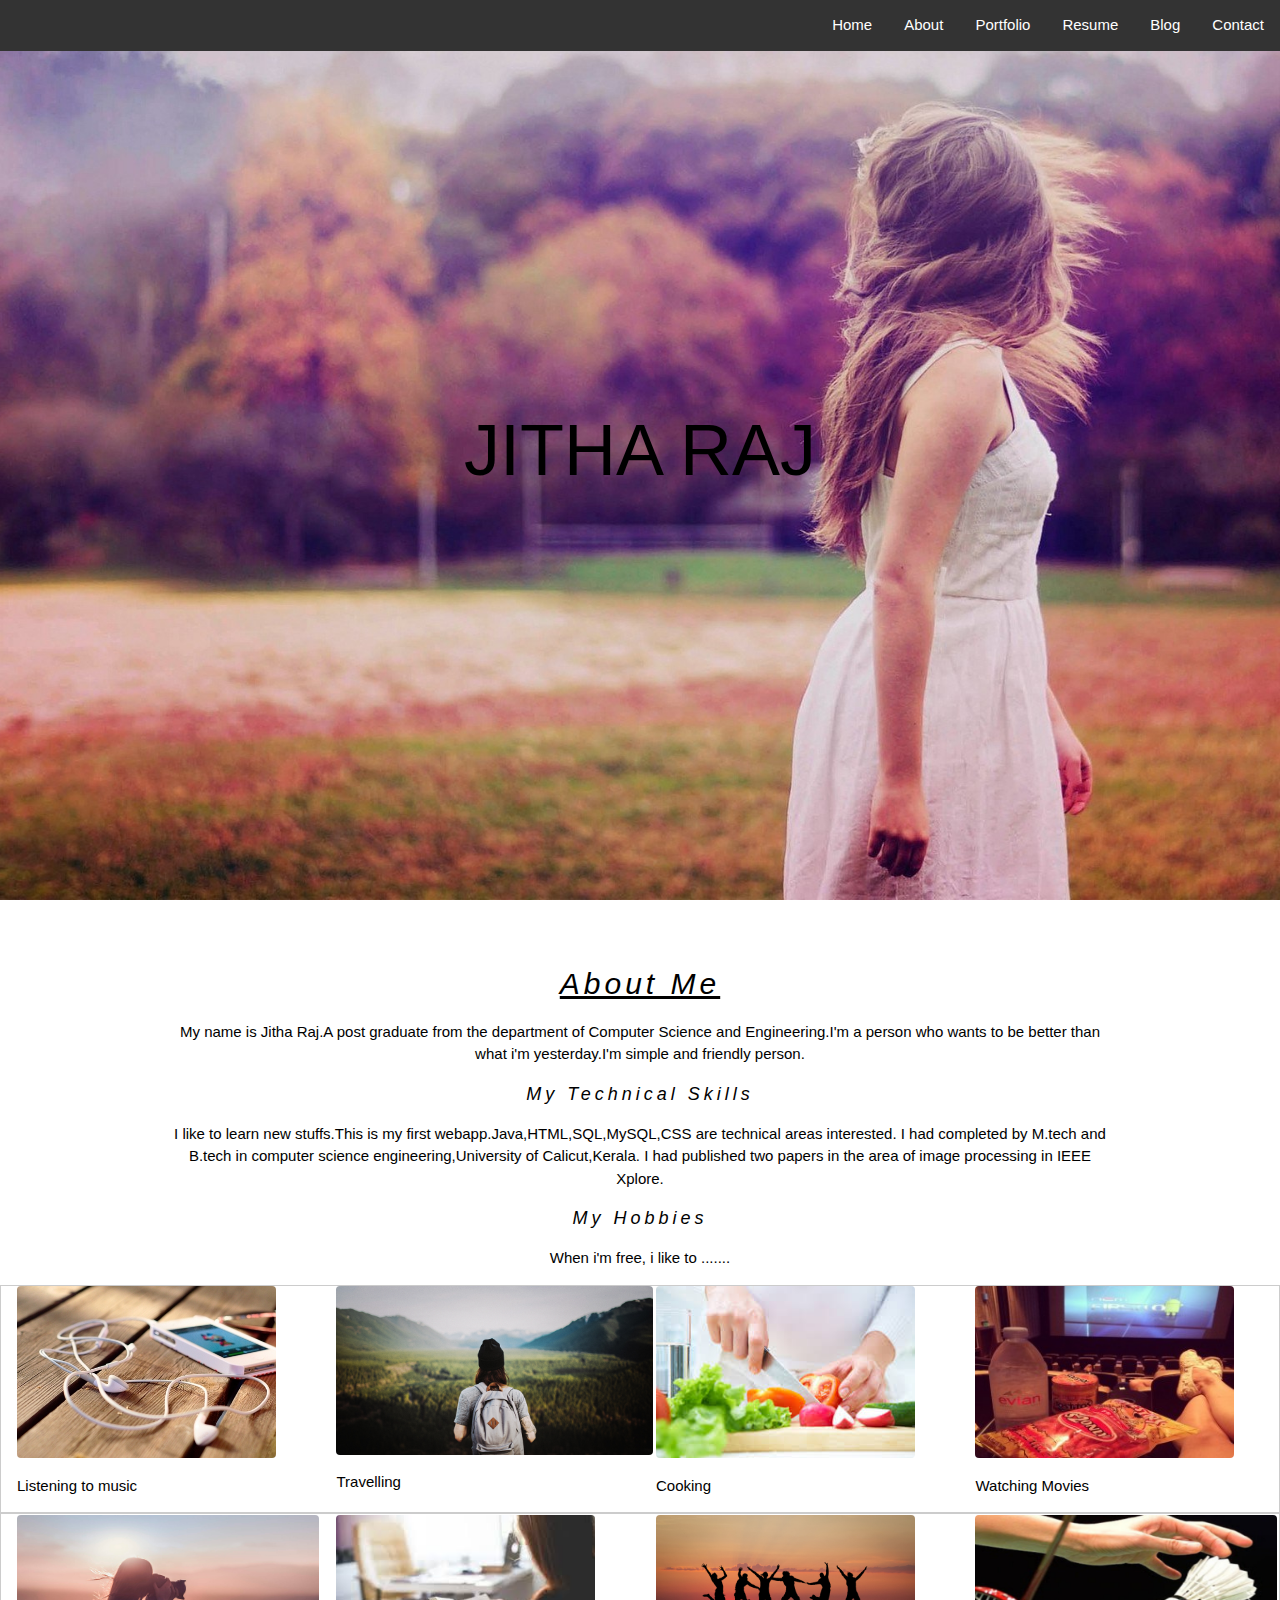
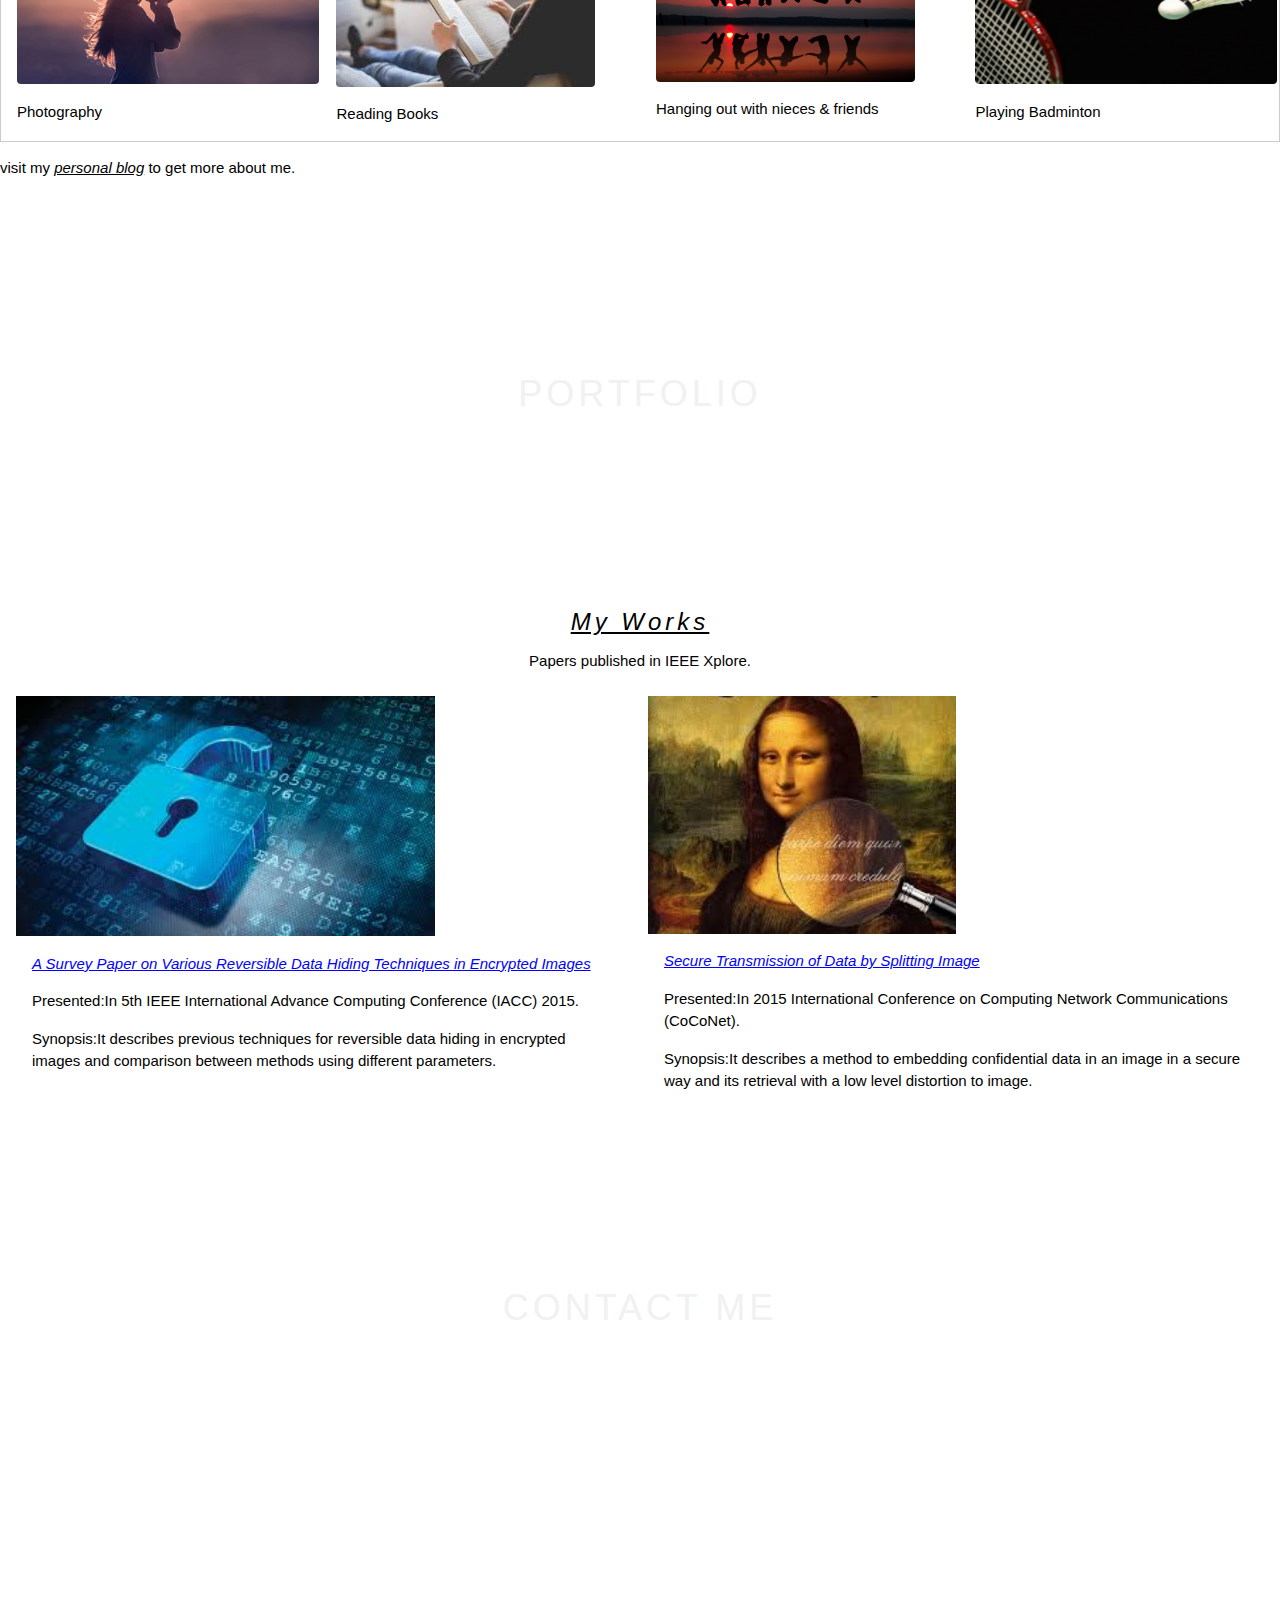
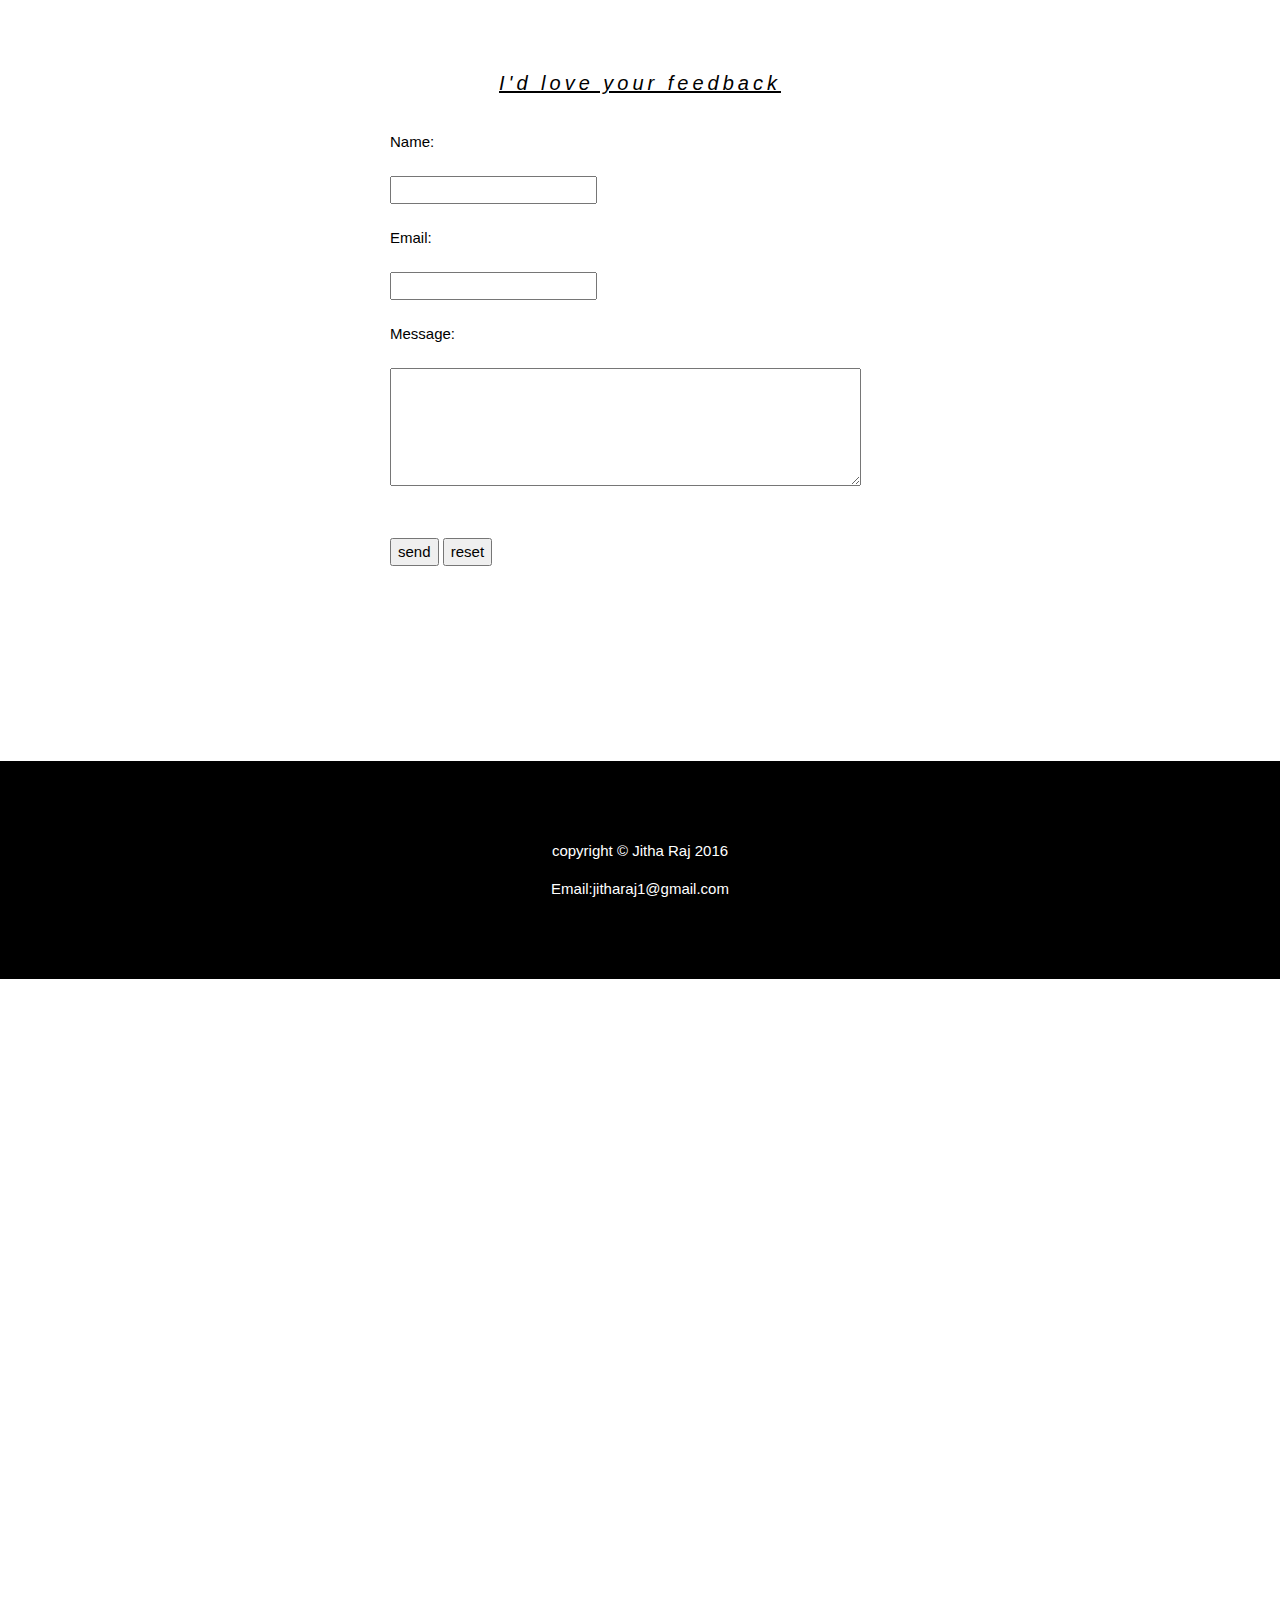
<file: index.html>
<!DOCTYPE html>
<html>
<head>
<meta charset="UTF-8">

<meta name="viewport" content="width=device-width,initial 	scale=1"/> 
<link 
rel="stylesheet"href="w3.css">
<link href="style2.css" rel="stylesheet" />

<link rel="stylesheet" href="https://cdnjs.cloudflare.com/ajax/libs/font-awesome/4.3.0/css/font-awesome.min.css"> 
<link rel="stylesheet" href="w3-theme-black.css">

</head>
	           <!-- Navigation -->
	<nav>	
		<ul class="alignright" >
 		 <li><a href="#contact">Contact</a></li> 
                 <li><a href="blog.html">Blog</a></li> 
  		<li><a href="resume.html">Resume</a></li> 
                <li><a href="#portfolio">Portfolio</a></li> 
		<li><a href="#about">About</a></li>
		<li><a classhref="#home">Home</a></li>
		</ul>
	</nav>


<body>
<div class="bgimg w3-display-container w3-animate-opacity   w3-text-white">
  
  </div>
  <div class="w3-display-middle w3-xxlarge">
    <h1>JITHA RAJ</h1>
      </div>

  <!-- Page content -->
 <div class="parallax"></div>
		<!-- A bit about me-->
     		<a name="about">
		<section class="w3-content w3-center  w3-container style="max-width:2000px; margin-top:20px">
    <h2 class="w3-wide"><i>About Me</i></h2>

    <p>My name is Jitha Raj.A post graduate from the department of Computer Science and Engineering.I'm a person who wants to be better than what i'm yesterday.I'm simple and friendly person.</p>
<h5 class="w3-wide"><i>My Technical Skills</i></h5>
<p>I like to learn new stuffs.This is my first webapp.Java,HTML,SQL,MySQL,CSS are technical areas interested. I had completed by M.tech and B.tech in computer science engineering,University of Calicut,Kerala. I had published two papers in the area of image processing in IEEE Xplore.</p>
        <h5 class="w3-wide"><i>My Hobbies</i></h5>
<p>When i'm free, i like to ....... </p>
</section>
<div class="w3-row w3-border">
      <div class="w3-quarter w3-container">
       <img src="music.jpg" class="w3-round alt="Random Name"          style="width:90%">
       <p>Listening to music</p>
      </div>
      <div class="w3-quarter  w3-container">
              <img src="travel.jpg" class="w3-round alt="Random 	Name" style="width:110%">
 	 <p>Travelling</p>
      </div>
      <div class="w3-quarter  w3-container">
        <img src="cooking.jpg" class="w3-round" alt="Random 	Name" style="width:90%">
	<p>Cooking</p>
	</div>
     <div class="w3-quarter  w3-container">
              <img src="movie.jpg" class="w3-round alt="Random       Name" style="width:90%">
     <p>Watching Movies</p>
      </div>    
    </div>
  <div class="w3-row w3-border">
      <div class="w3-quarter w3-container">
       <img src="photography.jpg" class="w3-round alt="Random Name" style="width:105%">
       <p>Photography</p>
      </div>
      <div class="w3-quarter  w3-container">
              <img src="read.jpg" class="w3-round alt="Random 	Name" style="width:90%">
 	 <p>Reading Books</p>
      </div>
      <div class="w3-quarter  w3-container">
        <img src="friends.jpg" class="w3-round" alt="Random 	Name" style="width:90%">
	<p>Hanging out with nieces & friends</p>
	</div>
     <div class="w3-quarter  w3-container">
              <img src="badm.jpg" class="w3-round alt="Random       Name" style="width:105%">
     <p>Playing Badminton</p>
      </div>    
    </div>
  </div>
<p>visit my  <a href="https://jitharaj.wordpress.com"><i>personal blog</i></a> to get more about me.</p> 
   </a>
		<!-- Portfolio-->
  <!-- Second Parallax Image with Portfolio Text -->
  <div class="bgimg-2 w3-display-container">
  <div class="w3-display-middle">
    <span class="w3-xxlarge w3-text-light-grey w3-wide">PORTFOLIO</span>
  </div>
</div>
		<a name="portfolio">
		<section class="w3-content w3-center  w3-container style="max-width:2000px; margin-top:20px">
	 <h3 class="w3-wide"><i>My Works</i></h3>
	
Papers published in IEEE Xplore.
	</section>
<br>
	
	

<!-- First Photo Grid-->
  <div class="w3-row-padding">
    <div class="w3-half w3-container w3-margin-bottom">
      <img src="t1.jpg" alt="Data hiding techniques" style="width:68%" class="w3-hover-opacity">
      <div class="w3-container w3-white">
        <p style= color:blue;> <a title="View A Survey Paper on Various Reversible Data Hiding Techniques in Encrypted Images on Scribd" href="https://www.scribd.com/document/330830317/A-Survey-Paper-on-Various-Reversible-Data-Hiding-Techniques-in-Encrypted-Images?secret_password=c2JR4ejjK8iJAadDlxjD#from_embed"  style="text-decoration: underline;" ><i>A Survey Paper on Various Reversible Data Hiding Techniques in Encrypted Images</i></a> <a title="View jitha's profile on Scribd" href="https://www.scribd.com/user/337967870/jitha#from_embed"  style="text-decoration: underline;" ></a></p>
<p>Presented:In 5th IEEE International Advance Computing Conference (IACC) 2015.</p>
        <p>Synopsis:It describes previous techniques for reversible data hiding in encrypted images and comparison between methods using different parameters.</p>
      </div>
    </div>
    
    <div class="w3-half w3-container">
      <img src="s2.jpg" alt="Steganography" style="width:50%" class="w3-hover-opacity">
      <div class="w3-container w3-white">
        <p style= color:blue;>   <a title="View Secure Transmission of Data by Splitting Image on Scribd" href="https://www.scribd.com/document/330829966/Secure-Transmission-of-Data-by-Splitting-Image#from_embed"  style="text-decoration: underline;" ><i>Secure Transmission of Data by Splitting Image</i></a>  <a title="View jitha's profile on Scribd" href="https://www.scribd.com/user/337967870/jitha#from_embed"  style="text-decoration: underline;" ></a></p>
<p>Presented:In 2015 International  Conference on Computing Network Communications (CoCoNet).</p>
        <p>Synopsis:It describes a method to embedding confidential data in an image in a secure way and its retrieval with a low level distortion to image.</p>
      </div>
    </div>
  </div>
</a>
<!-- Third Parallax Image with Portfolio Text -->
<div class="bgimg-3 w3-display-container ">
  <div class="w3-display-middle">
     <span class="w3-xxlarge w3-text-light-grey w3-wide">CONTACT ME</span>
  </div>
</div>
	<!-- Contact-->
	<a name="contact">
	<div id="page-wrap">
	<section class="w3-content w3-center  w3-container 		style="max-width:2000px; margin-top:20px">	
	<h4 class="w3-wide"> <i>I'd love your feedback</i></h4><br></section>
<form method="post" action="mailto:jitharaj1@gmail.com" 
enctype="text/plain">
Name:<br><br><input type="text" name= "name"><br><br>
Email:
<br><br><input type="text" name="email"><br><br>
Message:<br><br><textarea cols="50" rows="5" name="message" placeholder="  "></textarea><br><br>
<br>
<input type="submit" value="send">
<input type="reset" value="reset">
</form>	
   
   
  </div>
<br>	
<br>
</div>

	</a>
<!-- Footer -->
<footer class="w3-center w3-black w3-padding-64 >
 <div class="w3-xlarge w3-section">
<p>
<!-- AddToAny BEGIN -->
<div class="a2a_kit a2a_kit_size_32 a2a_default_style">
<a class="a2a_button_facebook"></a>
<a class="a2a_button_github" data-a2a-follow="torvalds"></a>
<a class="a2a_button_twitter"></a>
<a class="a2a_button_google_plus"></a>
<a class="a2a_button_linkedin"></a>
</div>
<script async src="https://static.addtoany.com/menu/page.js"></script>
<!-- AddToAny END -->
 </div>	</p>
    <p class="copyright text-muted">copyright &copy; Jitha Raj 2016 </p>  
        <p>Email:jitharaj1@gmail.com</p>
    </div>
  </div>
</div>

</footer>
	<div class="parallax"></div>

<script type="text/javascript" src="main.js">
</script>



</body>
</html>
</file>
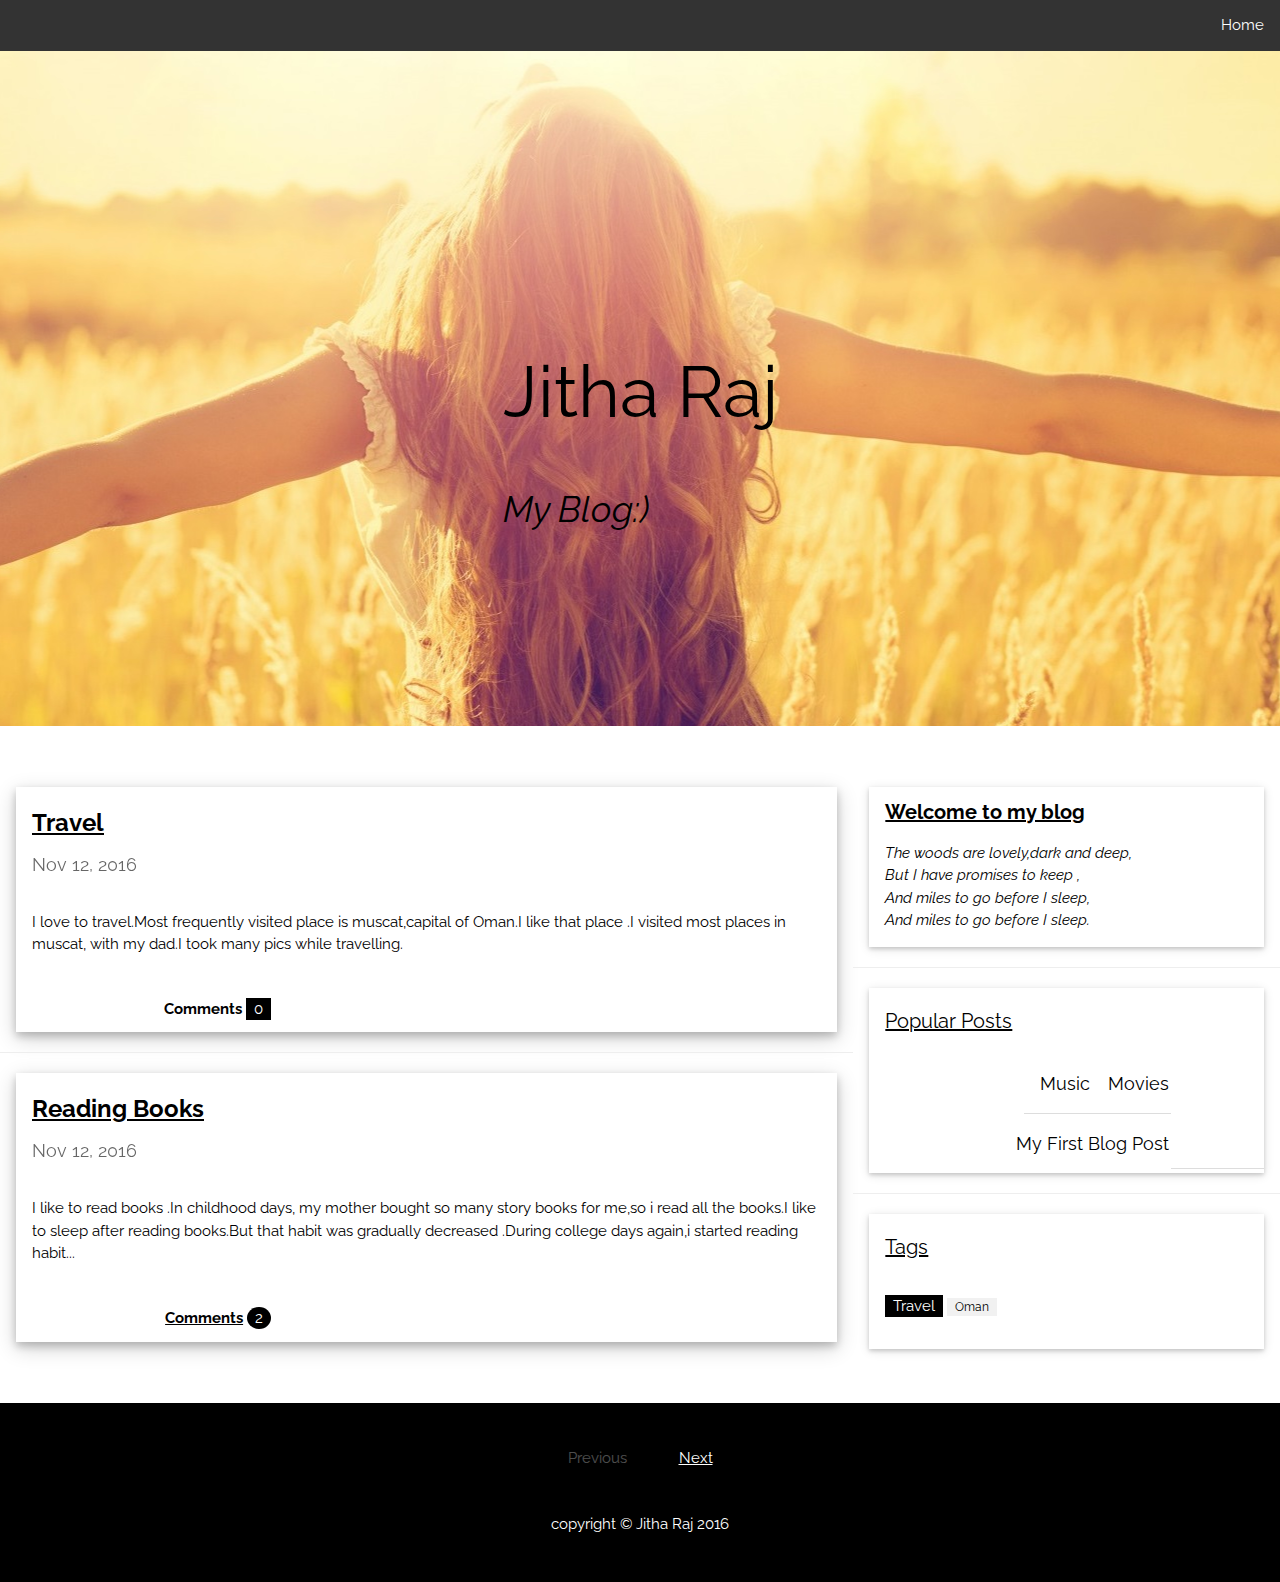
<file: blog.html>
<!DOCTYPE html>
<html>
<head>
<meta charset="UTF-8">
<meta name="viewport" content="width=device-width, initial-scale=1">
<link rel="stylesheet" href="w3.css">
<link rel="stylesheet" href="style.css">
<link rel="stylesheet" href="https://fonts.googleapis.com/css?family=Raleway">
</head>
         <!-- Navigation -->
	<nav>	
		<ul class="alignright" >
		 <li><a href="index.html">Home</a></li>
		</ul>
	</nav>
<body>
<div class="bgimg w3-display-container w3-animate-opacity w3-text-white">
   </div>
  <div class="w3-display-middle w3-xxlarge">
  <h1>Jitha Raj</h1>
  <p><i>My Blog:)</i></p>
</div>
<div id="bimage"></div>
<!-- Grid -->
<div class="w3-row">
<br>
<br>
<!-- Blog entries -->
<div class="w3-col l8 s12">
  <!-- Blog entry -->
  <div class="w3-card-4 w3-margin w3-white">
        <div class="w3-container w3-padding-8">
      <h3><a href="travel.html"><b>Travel</b></a></h3>
      <h5> <span class="w3-opacity">Nov 12, 2016</span></h5>
    </div>

    <div class="w3-container">
      <p>I love to travel.Most frequently  visited place is muscat,capital of Oman.I like that place .I visited most places in muscat, with my dad.I took many pics while travelling.</p>
      <div class="w3-row">
          <div class="w3-col m4 w3-hide-small">
          <p><span class="w3-padding-large w3-right"><b>Comments  </b> <span class="w3-tag">0</span></span></p>
        </div>
      </div>
    </div>
  </div>
  <hr>
 
  <!-- Blog entry -->
  <div class="w3-card-4 w3-margin w3-white">
 
    <div class="w3-container w3-padding-8">
      <h3><a href="read.html"><b>Reading Books</b></a></h3>
      <h5><span class="w3-opacity">Nov 12, 2016</span></h5>
    </div>

    <div class="w3-container">
      <p>I like to read books .In childhood days, my mother bought so many story books for me,so i read all the books.I like to sleep after reading books.But that habit was gradually decreased .During college days  again,i started reading habit... </p>
      <div class="w3-row">
        <div class="w3-col m8 s12">
                  </div>
        <div class="w3-col m4 w3-hide-small">
          <p><span class="w3-padding-large w3-right"><b><a class="muut" href="https://muut.com/i/jitharaj-imad/comments"  type="dynamic">Comments</a><script src="//cdn.muut.com/1/moot.min.js"></script> </b> <span class="w3-badge">2</span></span></p>
        </div>
      </div>
    </div>
  </div>
<!-- END BLOG ENTRIES -->
</div>

<!-- Introduction menu -->
<div class="w3-col l4">
  <!-- About Card -->
  <div class="w3-card-2 w3-margin w3-margin-top">
      <div class="w3-container w3-white">
      <h4><b>Welcome to my blog</b></h4>
      <p><i>The woods are lovely,dark and deep,</i><br>
 <i>But I have promises to keep ,</i><br> 
<i>And miles to go before I sleep,</i> <br>
<i>And miles to go before I sleep.</i></p>
    </div>
  </div><hr>
  
  <!-- Posts -->
  <div class="w3-card-2 w3-margin">
    <div class="w3-container w3-padding">
      <h4>Popular Posts</h4>
    </div>
    <ul class="w3-ul w3-hoverable w3-white">
      <li class="w3-padding-16">
        <class="w3-left w3-margin-right" style="width:50px">
        <span class="w3-large"><a href="food.html">Food</a></span><br>
        <span></span>
      </li>
      <li class="w3-padding-16">
        <class="w3-left w3-margin-right" style="width:50px">
        <span class="w3-large">Movies</span><br>
        <span></span>
      </li> 

      <li class="w3-padding-16">
        <class="w3-left w3-margin-right" style="width:50px">
        <span class="w3-large">Music</span><br>
       <span></span> 
      </li>   
      <li class="w3-padding-16 w3-hide-medium w3-hide-small">
        <class="w3-left w3-margin-right" style="width:50px">
        <span class="w3-large">My First Blog Post</span><br>
        <span></span>
      </li>  
    </ul>
  </div>
  <hr> 
 
  <!-- Labels / tags -->
  <div class="w3-card-2 w3-margin">
    <div class="w3-container w3-padding">
      <h4>Tags</h4>
    </div>
    <div class="w3-container w3-white">
    <p><span class="w3-tag w3-black w3-margin-bottom">Travel</span> <span class="w3-tag w3-light-grey w3-small w3-margin-bottom">Oman</span>

    </p>    </div>
  </div>
  
<!-- END Introduction Menu -->
</div>

<!-- END GRID -->
</div><br>

<!-- END w3-content -->
</div>

<!-- Footer -->
<footer class="w3-container w3-center w3-black w3-padding-32 w3-margin-top">
  <button class="w3-btn w3-disabled w3-padding-large w3-margin-bottom">Previous</button>
  <button class="w3-btn w3-padding-large w3-margin-bottom"><a href="blog1.html">Next</a> </button>


<!-- AddToAny BEGIN -->
<div class="a2a_kit a2a_kit_size_32 a2a_default_style">
<a class="a2a_button_facebook"></a>
<a class="a2a_button_github" data-a2a-follow="torvalds"></a>
<a class="a2a_button_twitter"></a>
<a class="a2a_button_google_plus"></a>
<a class="a2a_button_linkedin"></a>
</div>
<script async src="https://static.addtoany.com/menu/page.js"></script>
<!-- AddToAny END -->
   <p class="copyright text-muted">copyright &copy; Jitha Raj 2016</p>
</footer>

</body>
</html>
</file>
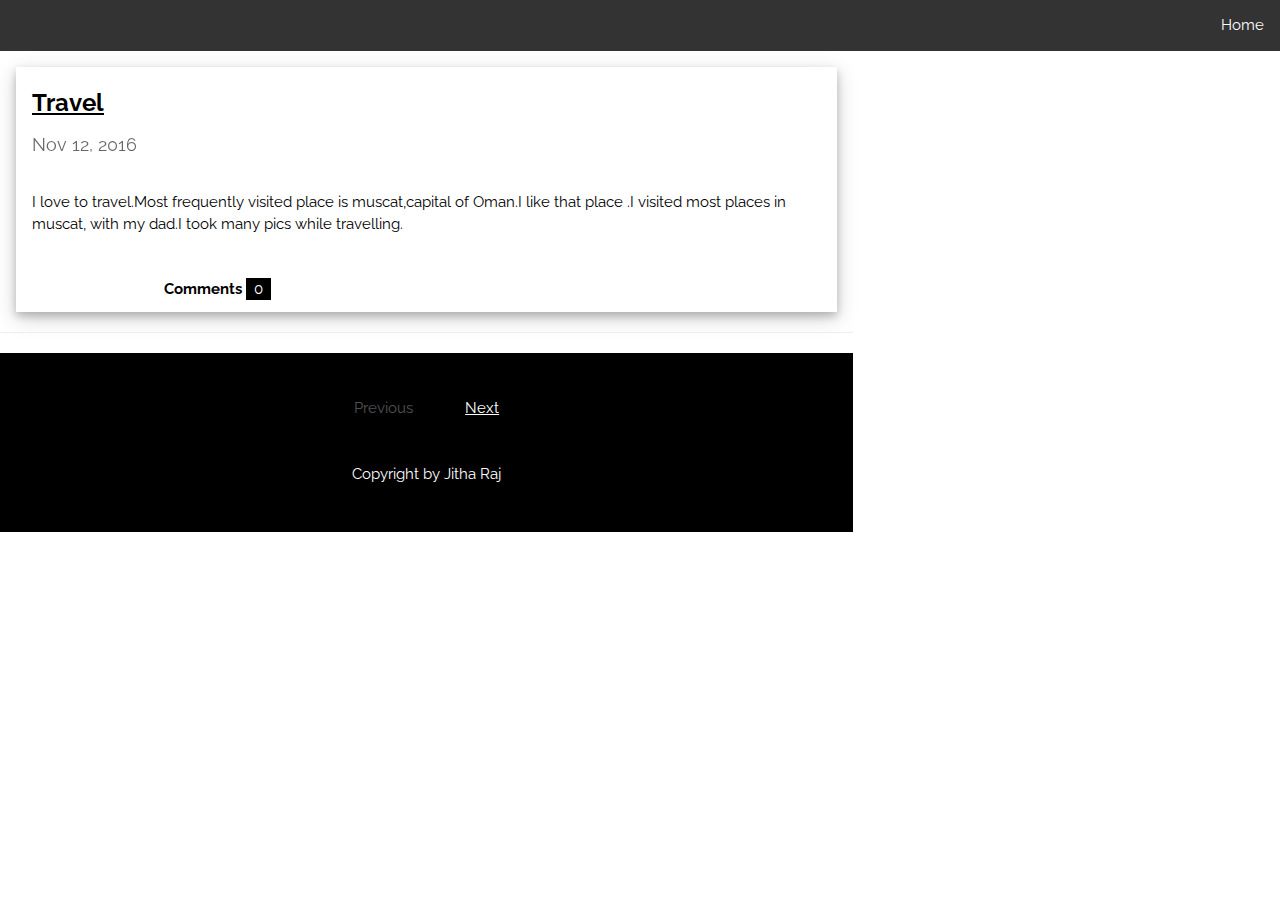
<file: blog1.html>
<!DOCTYPE html>
<html>
<head>
<meta charset="UTF-8">
<meta name="viewport" content="width=device-width, initial-scale=1">
<link rel="stylesheet" href="w3.css">
<link rel="stylesheet" href="style.css">
<link rel="stylesheet" href="https://fonts.googleapis.com/css?family=Raleway">
</head>
         <!-- Navigation -->
	<nav>	
		<ul class="alignright" >
		 <li><a href="index.html">Home</a></li>
		</ul>
	</nav>
<body>


<!-- Blog entries -->
<div class="w3-col l8 s12">
  <!-- Blog entry -->
  <div class="w3-card-4 w3-margin w3-white">
        <div class="w3-container w3-padding-8">
      <h3><a href="travel.html"><b>Travel</b></a></h3>
      <h5> <span class="w3-opacity">Nov 12, 2016</span></h5>
    </div>

    <div class="w3-container">
      <p>I love to travel.Most frequently  visited place is muscat,capital of Oman.I like that place .I visited most places in muscat, with my dad.I took many pics while travelling.</p>
      <div class="w3-row">
          <div class="w3-col m4 w3-hide-small">
          <p><span class="w3-padding-large w3-right"><b>Comments  </b> <span class="w3-tag">0</span></span></p>
        </div>
      </div>
    </div>
  </div>
  <hr>

<!-- Footer -->
<footer class="w3-container w3-center w3-black w3-padding-32 w3-margin-top">
  <button class="w3-btn w3-disabled w3-padding-large w3-margin-bottom">Previous</button>
  <button class="w3-btn w3-padding-large w3-margin-bottom"><a href="blog1.html">Next</a> </button>
<!-- AddToAny BEGIN -->
<div class="a2a_kit a2a_kit_size_32 a2a_default_style">
<a class="a2a_button_facebook"></a>
<a class="a2a_button_github" data-a2a-follow="torvalds"></a>
<a class="a2a_button_twitter"></a>
<a class="a2a_button_google_plus"></a>
<a class="a2a_button_linkedin"></a>
</div>
<script async src="https://static.addtoany.com/menu/page.js"></script>
<!-- AddToAny END -->

  <p>Copyright by Jitha Raj</p>
</footer>

</body>
</html>
</file>
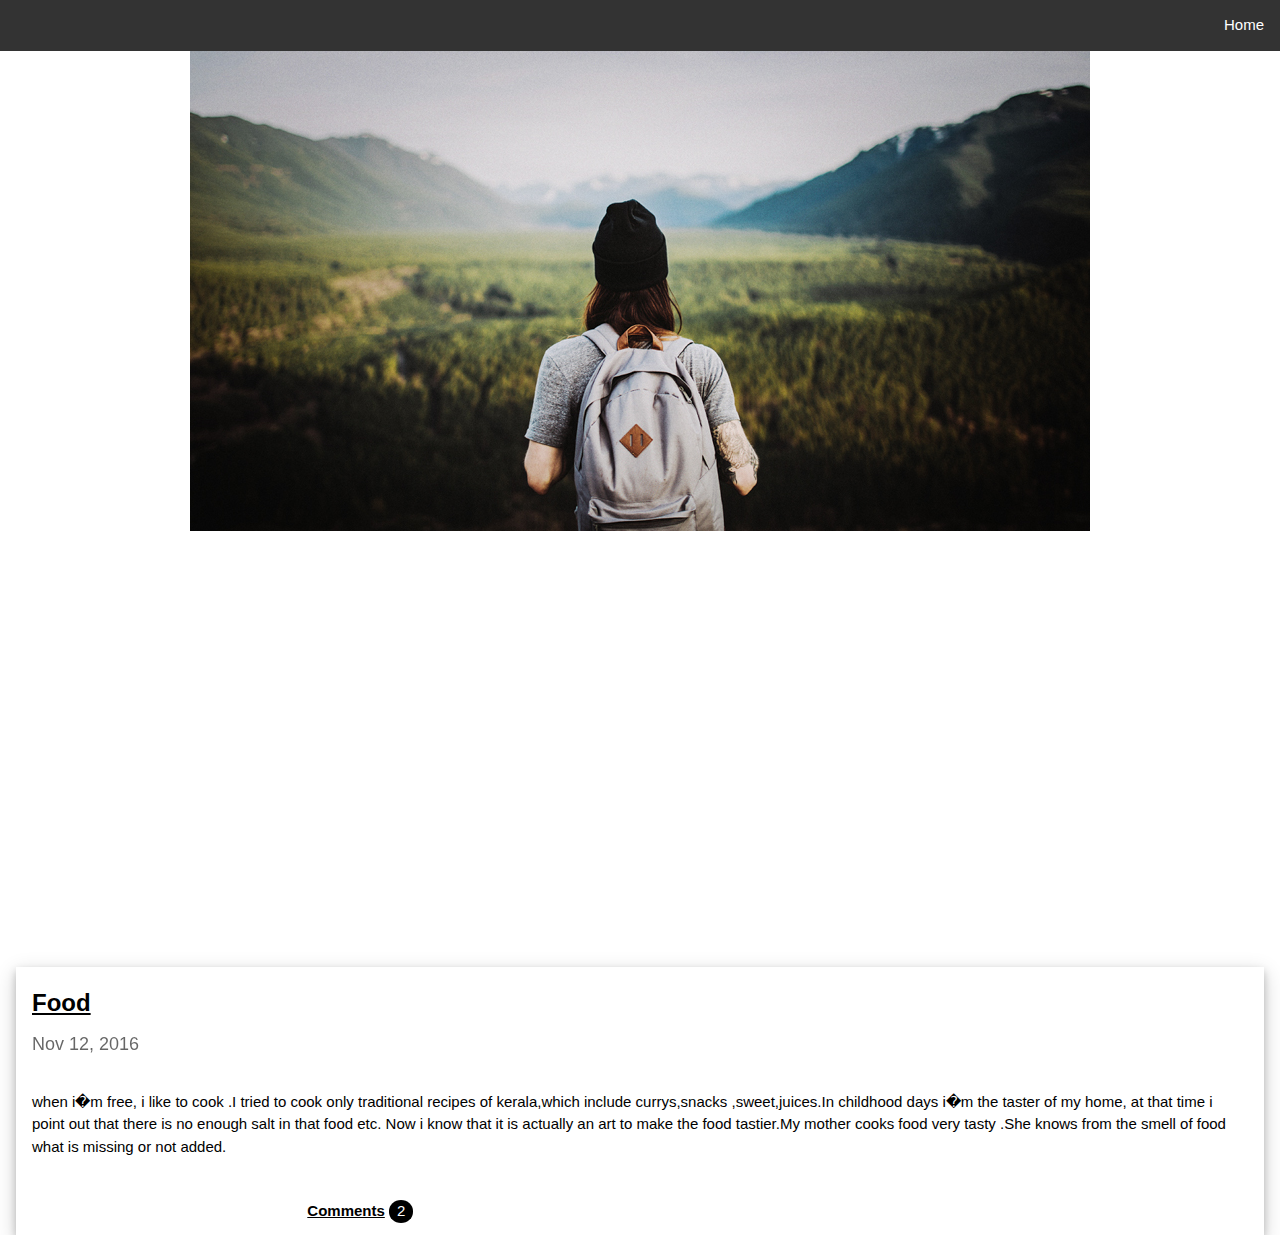
<file: food.html>
<!DOCTYPE html>
<html>
<head>
<meta charset="UTF-8">

<meta name="viewport" content="width=device-width,initial 	scale=1"/> 
<link 
rel="stylesheet"href="w3.css">
<link href="style.css" rel="stylesheet" />

<link rel="stylesheet" href="https://cdnjs.cloudflare.com/ajax/libs/font-awesome/4.3.0/css/font-awesome.min.css"> 
<link rel="stylesheet" href="w3-theme-black.css">

</head>
	           <!-- Navigation -->
	<nav>	
		<ul class="alignright" >
		<li><a href="blog.html">Home</a></li>
		</ul>
	</nav>

<body>
<div class="bgimg w3-display-container w3-animate-opacity w3-text-white">
   </div>
  <div class="w3-display-middle w3-xxlarge">
  <h1></h1>
  <p><i></i></p>
</div>
<div id="bimage">
<style>
body,html{
height:100%;
}
#bimage{
    background-image:url(travel.jpg);
  
    height:100%;
    background-position: top;
    background-repeat: no-repeat;
    bakground-size:cover;
} 
</style>
 </div>



<!-- Blog entry -->
  <div class="w3-card-4 w3-margin w3-white">
        <div class="w3-container w3-padding-8">
      <h3><b>Food</b></h3>
      <h5> <span class="w3-opacity">Nov 12, 2016</span></h5>
    </div>

    <div class="w3-container">
      <p>when i�m  free, i like  to cook .I tried to cook only traditional recipes of  kerala,which include  currys,snacks ,sweet,juices.In childhood days i�m the taster of my home, at that time i point out that there is no enough salt in that food etc. Now i know that it is actually  an art to make the food tastier.My mother cooks food very tasty .She knows from the smell  of food  what is missing or not added. </p>
 <div class="w3-row">
        <div class="w3-col m8 s12">
                  </div>
        <div class="w3-col m4 w3-hide-small">
          <p><span class="w3-padding-large w3-right"><b><a class="muut" href="https://muut.com/i/jitharaj-imad/comments"  type="dynamic">Comments</a><script src="//cdn.muut.com/1/moot.min.js"></script> </b> <span class="w3-badge">2</span></span></p>
        </div>
      </div>
    </div>
  </div>
</body>
</html>
</file>
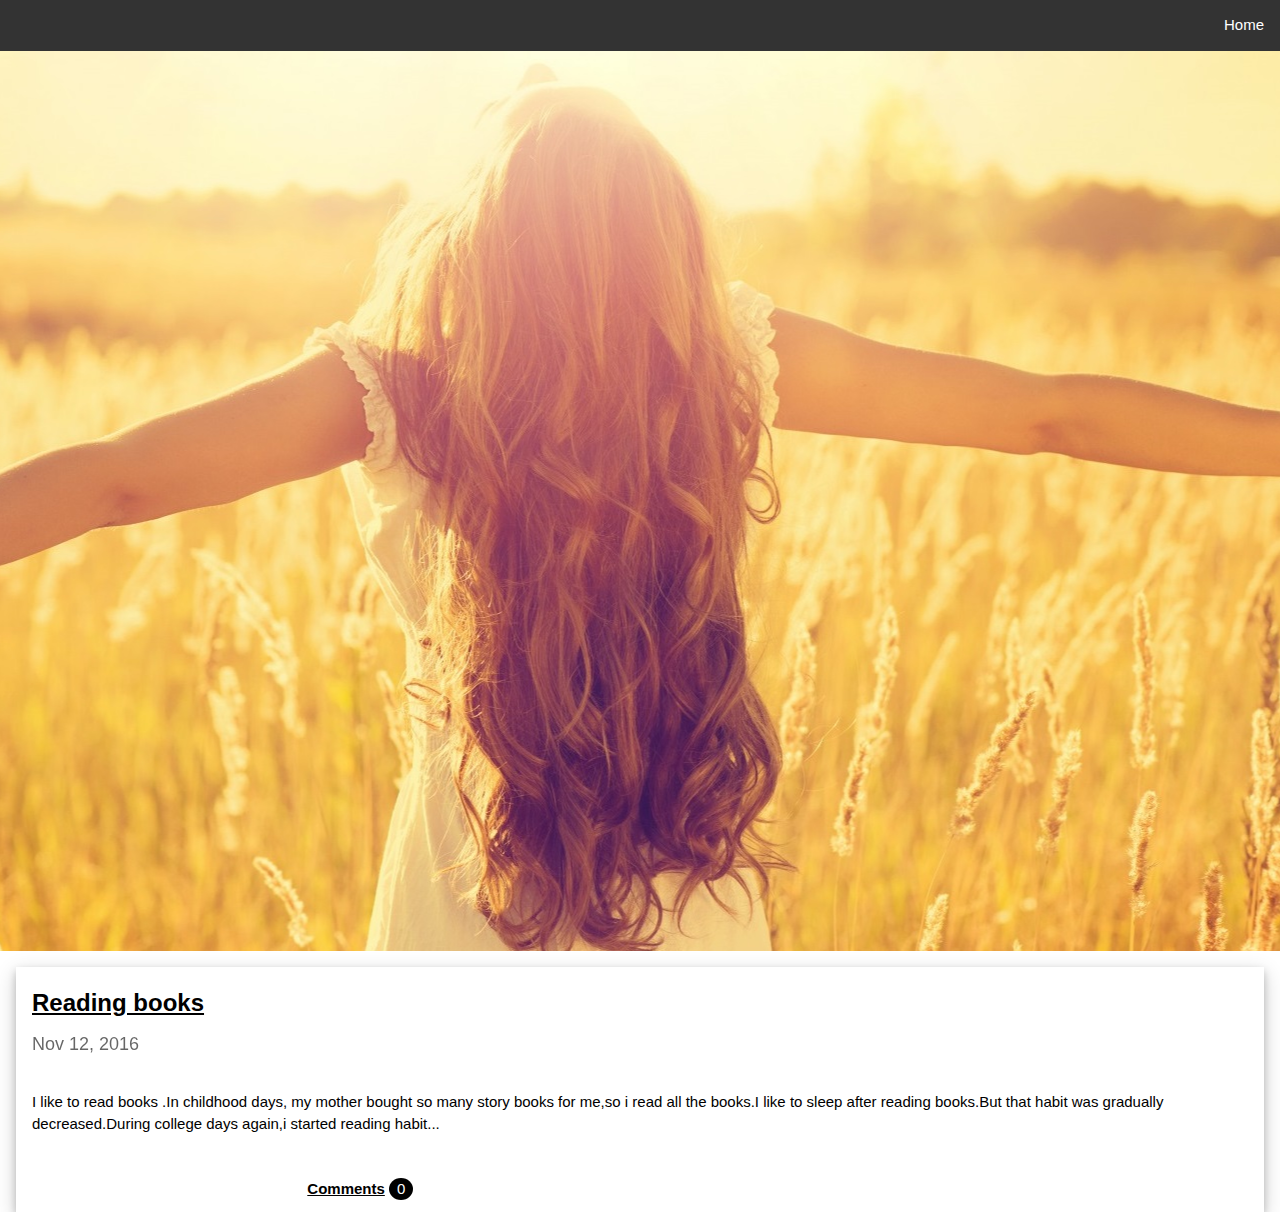
<file: read.html>
<!DOCTYPE html>
<html>
<head>
<meta charset="UTF-8">

<meta name="viewport" content="width=device-width,initial 	scale=1"/> 
<link 
rel="stylesheet"href="w3.css">
<link href="style.css" rel="stylesheet" />

<link rel="stylesheet" href="https://cdnjs.cloudflare.com/ajax/libs/font-awesome/4.3.0/css/font-awesome.min.css"> 
<link rel="stylesheet" href="w3-theme-black.css">

</head>
	           <!-- Navigation -->
	<nav>	
		<ul class="alignright" >
		<li><a href="blog.html">Home</a></li>
		</ul>
	</nav>

<body>
<div class="bgimg w3-display-container w3-animate-opacity w3-text-white">
   </div>
  <div class="w3-display-middle w3-xxlarge">
  <h1></h1>
  <p><i></i></p>
</div>
<div id="bimage">
<style>
body,html{
height:100%;
}
#bimage{
    background-image:url(g51.jpg);
    height:100%;
  
    background-position: top;
    background-repeat: no-repeat;
    bakground-size:cover;
} 
</style>
 </div>



<!-- Blog entry -->
  <div class="w3-card-4 w3-margin w3-white">
        <div class="w3-container w3-padding-8">
      <h3><b>Reading books</b></h3>
      <h5> <span class="w3-opacity">Nov 12, 2016</span></h5>
    </div>

    <div class="w3-container">
      <p>I like to read books .In childhood days, my mother bought so many story books for me,so i read all the books.I like to sleep after reading books.But that habit was gradually decreased.During college days  again,i started reading habit... </p>
 <div class="w3-row">
        <div class="w3-col m8 s12">
                  </div>
        <div class="w3-col m4 w3-hide-small">
          <p><span class="w3-padding-large w3-right"><b><a class="muut" href="https://muut.com/i/jitharaj-imad/comments"  type="dynamic">Comments</a><script src="//cdn.muut.com/1/moot.min.js"></script> </b> <span class="w3-badge">0</span></span></p>
        </div>
      </div>
    </div>
  </div>
</body>
</html>
</file>
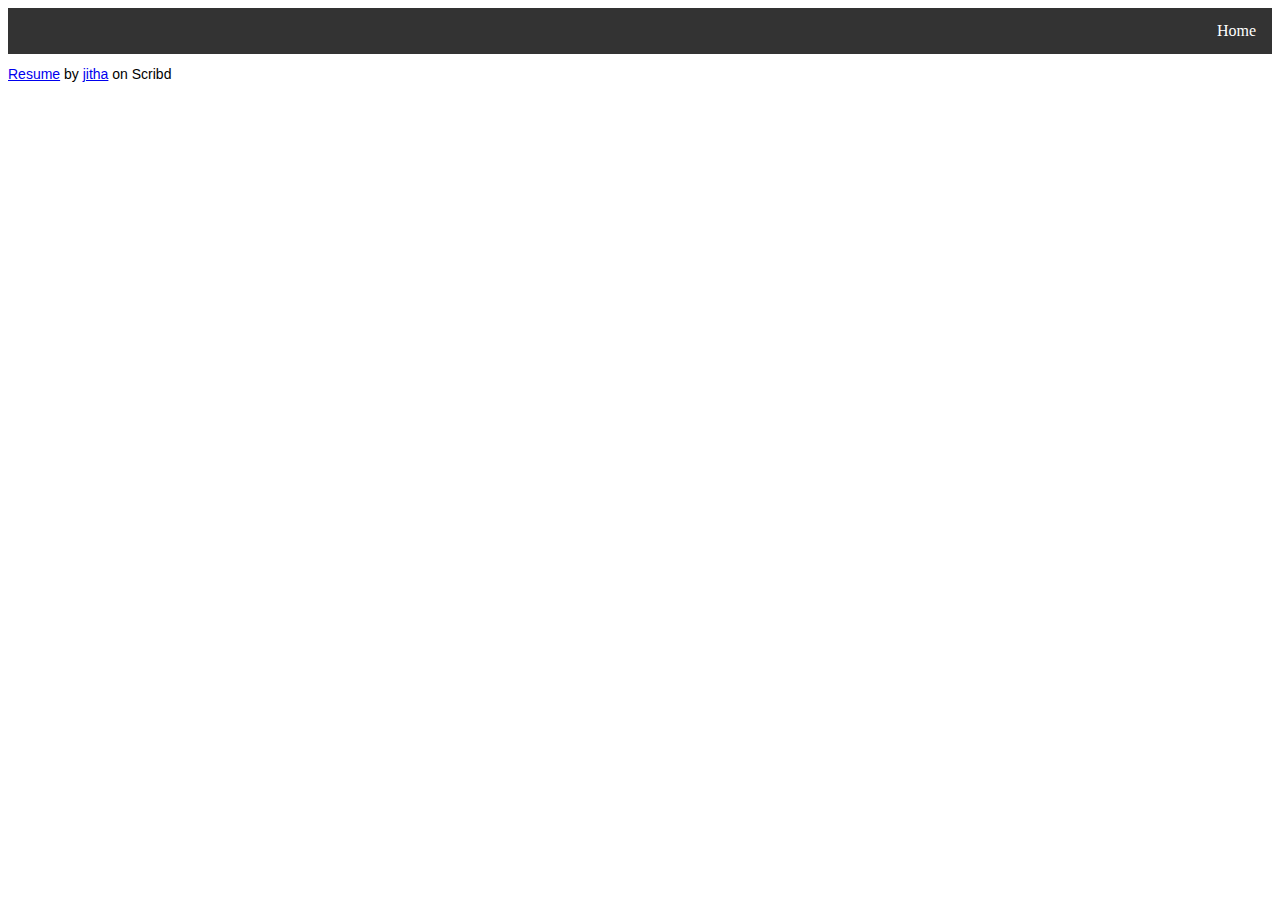
<file: resume.html>
<!DOCTYPE html>
<html>
<head>
<meta charset="UTF-8">
<meta name="viewport" content="width=device-width,initial 	scale=1"/> 
<link href="style2.css" rel="stylesheet" />

<link rel="stylesheet" href="w3-theme-black.css">
</head>
  <!-- Navigation -->
	<nav>	
		<ul class="alignright" >
<li><a href="index.html">Home</a></li>
		</ul>
	</nav>
<body>
<p  style=" margin: 12px auto 6px auto; font-family: Helvetica,Arial,Sans-serif; font-style: normal; font-variant: normal; font-weight: normal; font-size: 14px; line-height: normal; font-size-adjust: none; font-stretch: normal; -x-system-font: none; display: block;">   <a title="View Resume on Scribd" href="https://www.scribd.com/document/332253727/Resume#from_embed"  style="text-decoration: underline;" >Resume</a> by <a title="View jitha's profile on Scribd" href="https://www.scribd.com/user/337967870/jitha#from_embed"  style="text-decoration: underline;" >jitha</a> on Scribd</p><iframe class="scribd_iframe_embed" src="https://www.scribd.com/embeds/332253727/content?start_page=1&view_mode=scroll&access_key=key-gGMImVQYUDekZlnqd5F5&show_recommendations=true" data-auto-height="false" data-aspect-ratio="0.7729220222793488" scrolling="no" id="doc_85074" width="100%" height="600" frameborder="0"></iframe>


</body>
</html>
</file>
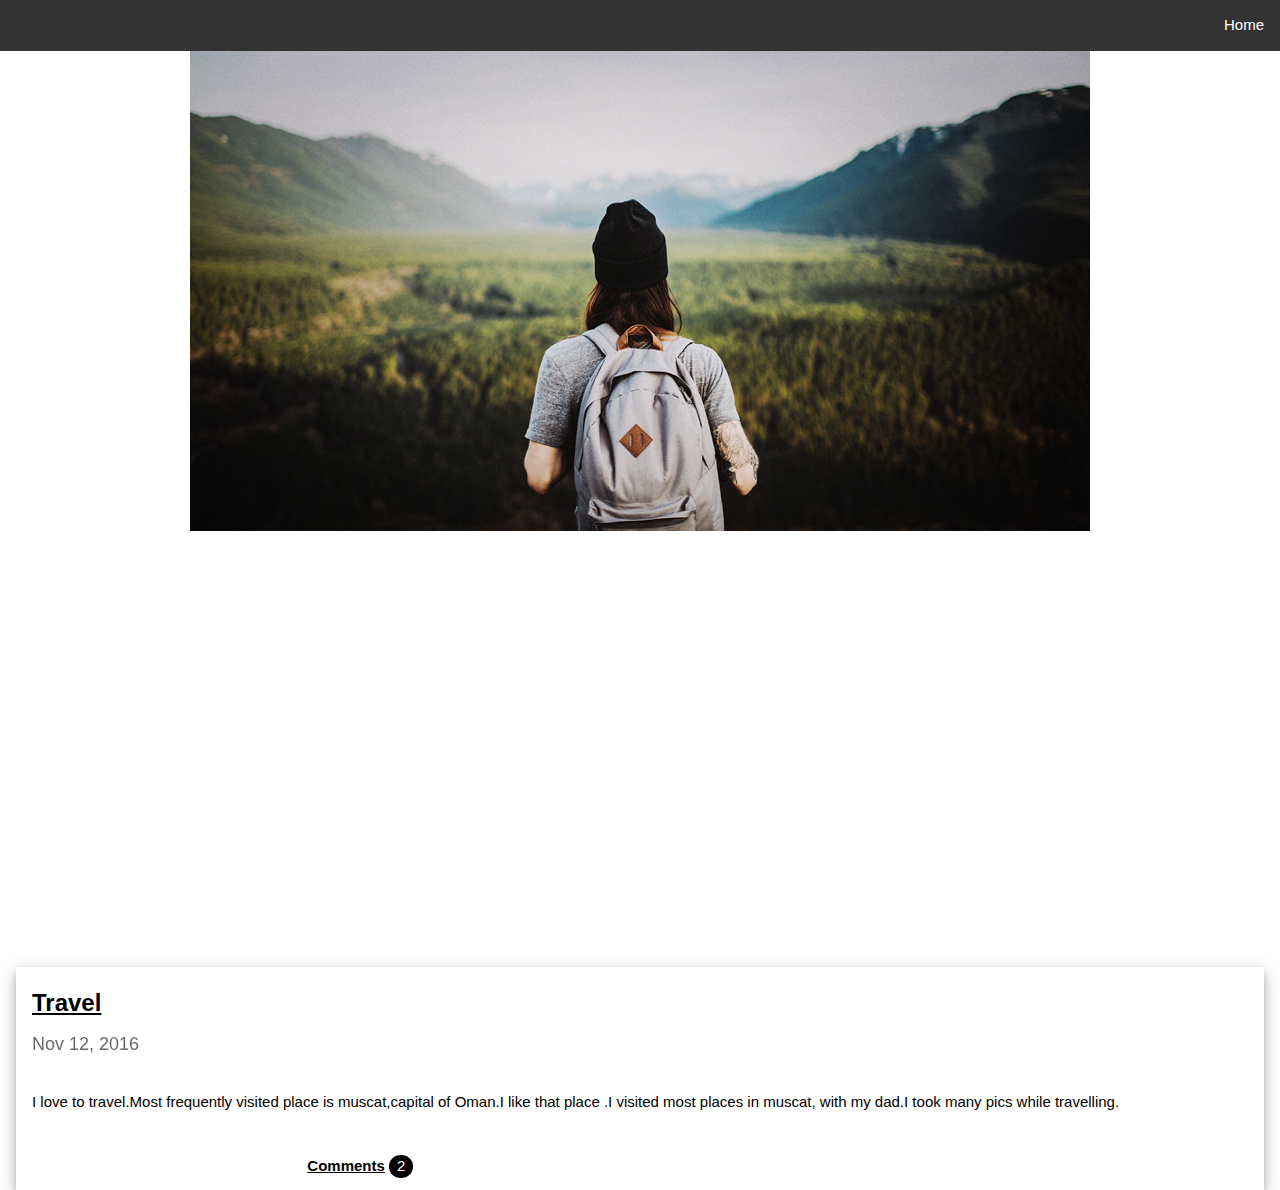
<file: travel.html>
<!DOCTYPE html>
<html>
<head>
<meta charset="UTF-8">

<meta name="viewport" content="width=device-width,initial 	scale=1"/> 
<link 
rel="stylesheet"href="w3.css">
<link href="style.css" rel="stylesheet" />

<link rel="stylesheet" href="https://cdnjs.cloudflare.com/ajax/libs/font-awesome/4.3.0/css/font-awesome.min.css"> 
<link rel="stylesheet" href="w3-theme-black.css">

</head>
	           <!-- Navigation -->
	<nav>	
		<ul class="alignright" >
		<li><a href="blog.html">Home</a></li>
		</ul>
	</nav>

<body>
<div class="bgimg w3-display-container w3-animate-opacity w3-text-white">
   </div>
  <div class="w3-display-middle w3-xxlarge">
  <h1></h1>
  <p><i></i></p>
</div>
<div id="bimage">
<style>
body,html{
height:100;
}
#bimage{
    background-image:url(travel.jpg);
  height:100%;
    
    background-position: top;
    background-repeat: no-repeat;
    bakground-size:cover;
} 
</style>
 </div>



<!-- Blog entry -->
  <div class="w3-card-4 w3-margin w3-white">
        <div class="w3-container w3-padding-8">
      <h3><b>Travel</b></h3>
      <h5> <span class="w3-opacity">Nov 12, 2016</span></h5>
    </div>

    <div class="w3-container">
      <p>I love to travel.Most frequently  visited place is muscat,capital of Oman.I like that place .I visited most places in muscat, with my dad.I took many pics while travelling.</p>
 <div class="w3-row">
        <div class="w3-col m8 s12">
                  </div>
        <div class="w3-col m4 w3-hide-small">
          <p><span class="w3-padding-large w3-right"><b><a class="muut" href="https://muut.com/i/jitharaj-imad/comments"  type="dynamic">Comments</a><script src="//cdn.muut.com/1/moot.min.js"></script> </b> <span class="w3-badge">2</span></span></p>
        </div>
      </div>
    </div>
  </div>
</body>
</html>
</file>
<file: style2.css>
body, html {
    height: 100%;
}

h1 {font-family: "Lato", sans-serif;
    text-align: center;font-size:200%;
}
h2,h3,h4 {font-family: "Lato", sans-serif;    text-decoration: underline;font size:20px;
}
.parallax{
    /* The image used */
    background-image:url(girl.png);

    /* Full height */
    height: 100%; 

    /* Create the parallax scrolling effect */
    background-attachment: fixed;
    background-position: center;
    background-repeat: no-repeat;
    background-size: cover;

}

ul {
    list-style-type: none;
    margin: 0;
    padding: 0;
    overflow: hidden;
    background-color: #333;
}

li {
    float: right;
}

li a {
    display: block;
    color: white;
    text-align: center;
    padding: 14px 16px;
    text-decoration: none;
}

li a:hover {
    background-color: #111;
}


#page-wrap {
  margin: 150px auto;
  width: 500px;
  text-align:left;
  
}

.bgimg-1,.bgimg-2,.bgimg-3 {
    background-attachment: fixed;
    background-position: center;
    background-repeat: no-repeat;
    background-size: cover;
}

/* Second image (Portfolio) */
.bgimg-2 {
    background-image: url("download.jpg");
    min-height: 400px;}
/* Third image (Contact) */
.bgimg-3 {
    background-image: url("background.png");
    min-height: 400px;
}
</file>
<file: w3-theme-black.css>
.w3-theme-l5 {color:#000 !important; background-color:#f0f0f0 !important}
.w3-theme-l4 {color:#000 !important; background-color:#cccccc !important}
.w3-theme-l3 {color:#fff !important; background-color:#999999 !important}
.w3-theme-l2 {color:#fff !important; background-color:#666666 !important}
.w3-theme-l1 {color:#fff !important; background-color:#333333 !important}
.w3-theme-d1 {color:#fff !important; background-color:#000000 !important}
.w3-theme-d2 {color:#fff !important; background-color:#000000 !important}
.w3-theme-d3 {color:#fff !important; background-color:#000000 !important}
.w3-theme-d4 {color:#fff !important; background-color:#000000 !important}
.w3-theme-d5 {color:#fff !important; background-color:#000000 !important}

.w3-theme-light {color:#000 !important; background-color:#f0f0f0 !important}
.w3-theme-dark {color:#fff !important; background-color:#000000 !important}
.w3-theme-action {color:#fff !important; background-color:#000000 !important}

.w3-theme {color:#fff !important; background-color:#000000 !important}
.w3-text-theme {color:#000000 !important}
.w3-border-theme {border-color:#000000 !important}

.w3-hover-theme:hover {color:#000 !important; background-color:#ffc107 !important}
.w3-hover-text-theme:hover {color:#000000 !important}
.w3-hover-border-theme:hover {border-color:#000000 !important}
</file>
<file: style.css>
body ,html
{height:100%;}
h1 {font-family:"Lato",sans-serif;
    text-align: center;font-size:200%;
}
h2,h3,h4 {font-family: "Lato", sans-serif;
    text-decoration: underline;font size:20px;}
#bimage{
    background-image:url(g51.jpg);
  height:75%;
    
    background-position: top;
    background-repeat: no-repeat;
    bakground-size:cover;
}    

body,h1,h2,h3,h4,h5 {font-family: "Raleway", sans-serif}
ul {
    list-style-type: none;
    margin: 0;
    padding: 0;
    overflow: hidden;
    background-color: #333;
}

li {
    float: right;
}

li a {
    display: block;
    color: white;
    text-align: center;
    padding: 14px 16px;
    text-decoration: none;
}

li a:hover {
    background-color: #111;
}
</file>
